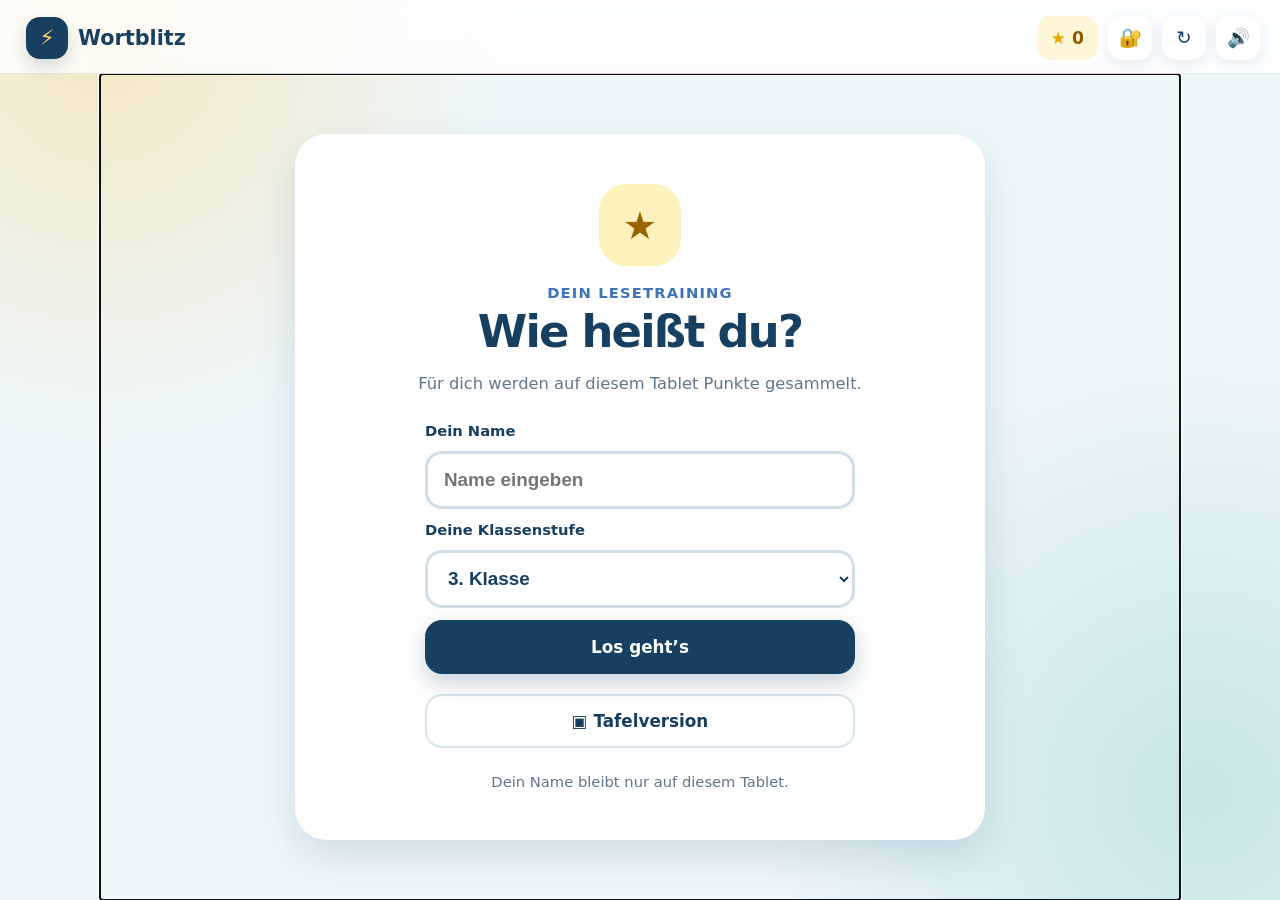
<file: index.html>
<!doctype html>
<html lang="de">
<head>
  <meta charset="utf-8">
  <meta name="viewport" content="width=device-width, initial-scale=1, viewport-fit=cover">
  <meta name="theme-color" content="#173f5f">
  <meta name="description" content="Sechs Lesespiele für Sichtwortschatz, Silben und Anlaute in den Klassen 2 bis 4.">
  <title>Wortblitz</title>
  <link rel="manifest" href="manifest.webmanifest">
  <link rel="icon" type="image/svg+xml" href="data:image/svg+xml,%3Csvg xmlns='http://www.w3.org/2000/svg' viewBox='0 0 64 64'%3E%3Crect width='64' height='64' rx='14' fill='%23173f5f'/%3E%3Cpath d='M36 5 15 36h15l-3 23 22-34H34z' fill='%23ffd166'/%3E%3C/svg%3E">
  <link rel="stylesheet" href="styles.css">
</head>
<body>
  <div class="app-shell">
    <header class="topbar">
      <button class="brand" id="homeButton" type="button" aria-label="Zur Startseite">
        <span class="brand-mark" aria-hidden="true">⚡</span>
        <span>Wortblitz</span>
      </button>
      <div class="top-actions">
        <div class="session-score" aria-label="Heute gesammelte Sterne">
          <span aria-hidden="true">★</span>
          <strong id="starCount">0</strong>
        </div>
        <button class="icon-button" id="adminButton" type="button" aria-label="Adminbereich öffnen">🔐</button>
        <button class="icon-button" id="resetProfileButton" type="button" aria-label="Kinderprofil zurücksetzen">↻</button>
        <button class="icon-button" id="soundButton" type="button" aria-label="Ton ausschalten" aria-pressed="true">🔊</button>
      </div>
    </header>

    <main id="app" tabindex="-1">
      <section class="screen profile-screen" data-screen="profile" hidden>
        <div class="setup-card profile-card">
          <div class="round-icon round-icon--profile" aria-hidden="true">★</div>
          <p class="eyebrow">Dein Lesetraining</p>
          <h1>Wie heißt du?</h1>
          <p class="setup-hint">Für dich werden auf diesem Tablet Punkte gesammelt.</p>
          <form class="profile-form" id="profileForm">
            <label for="playerName">Dein Name</label>
            <input id="playerName" type="text" maxlength="24" autocomplete="off" placeholder="Name eingeben">
            <label for="playerGradeSelect">Deine Klassenstufe</label>
            <select id="playerGradeSelect">
              <option value="2">2. Klasse</option>
              <option value="3" selected>3. Klasse</option>
              <option value="4">4. Klasse</option>
            </select>
            <button class="primary-button" type="submit">Los geht’s</button>
          </form>
          <button class="secondary-button board-entry" id="openBoardFromProfile" type="button">▣ Tafelversion</button>
          <p class="privacy-note">Dein Name bleibt nur auf diesem Tablet.</p>
        </div>
      </section>

      <section class="screen home-screen" data-screen="home">
        <div class="welcome-row">
          <div>
            <p class="eyebrow">Lesetraining · Klasse <span id="playerGradeLabel">3</span></p>
            <h1 id="playerGreeting">Wähle ein Spiel</h1>
            <button class="text-button home-board-link" id="openBoardFromHome" type="button">▣ Zur Tafelversion</button>
          </div>
          <div class="today-card" aria-label="Heutiger Fortschritt">
            <span>Heute geschafft</span>
            <strong><span id="todayCorrect">0</span> Wörter</strong>
          </div>
        </div>

        <div class="game-grid">
          <button class="game-card game-card--flash" type="button" data-open-game="flash">
            <span class="game-icon" aria-hidden="true">⚡</span>
            <span class="game-copy">
              <strong>Blitzwort</strong>
              <small>Merken, finden, Zeit knacken</small>
            </span>
            <span class="card-arrow" aria-hidden="true">›</span>
          </button>

          <button class="game-card game-card--chain" type="button" data-open-game="chain">
            <span class="game-icon" aria-hidden="true">⛓</span>
            <span class="game-copy">
              <strong>Lesekette</strong>
              <small>Gleiche Wörter verbinden</small>
            </span>
            <span class="card-arrow" aria-hidden="true">›</span>
          </button>

          <button class="game-card game-card--sentence" type="button" data-open-game="sentence">
            <span class="game-icon" aria-hidden="true">▤</span>
            <span class="game-copy">
              <strong>Satzblitz</strong>
              <small>Wörter merken und Sätze bauen</small>
            </span>
            <span class="card-arrow" aria-hidden="true">›</span>
          </button>

          <button class="game-card game-card--real" type="button" data-open-game="real">
            <span class="game-icon" aria-hidden="true">?</span>
            <span class="game-copy">
              <strong>Richtig oder erfunden?</strong>
              <small>Echte Wörter erkennen</small>
            </span>
            <span class="card-arrow" aria-hidden="true">›</span>
          </button>

          <button class="game-card game-card--swing" type="button" data-open-game="swing">
            <span class="game-icon" aria-hidden="true">∪</span>
            <span class="game-copy">
              <strong>Silbenschwingen</strong>
              <small>Silbenbögen mit dem Finger zeichnen</small>
            </span>
            <span class="card-arrow" aria-hidden="true">›</span>
          </button>

          <button class="game-card game-card--secret" type="button" data-open-game="secret">
            <span class="game-icon" aria-hidden="true">🎰</span>
            <span class="game-copy">
              <strong>Anlaut-Geheimwort</strong>
              <small>Bilder drehen und das Wort lesen</small>
            </span>
            <span class="card-arrow" aria-hidden="true">›</span>
          </button>
          <button class="game-card game-card--writing" type="button" data-open-game="writing">
            <span class="game-icon" aria-hidden="true">✎</span>
            <span class="game-copy"><strong>Schreiben</strong><small>Buchstaben in Schreibrichtung nachspuren</small></span>
            <span class="card-arrow" aria-hidden="true">›</span>
          </button>
        </div>

        <p class="privacy-note">Ohne Anmeldung · Ergebnisse bleiben auf diesem Gerät</p>
      </section>

      <section class="screen board-home-screen" data-screen="board-home" hidden>
        <button class="back-button" type="button" data-back-home>‹ Zur Kinder-App</button>
        <div class="board-home-content">
          <p class="eyebrow">Für die ganze Klasse</p>
          <h1>Tafelversion</h1>
          <p class="setup-hint">Wähle ein Spiel für die Projektion. Hier können später weitere Tafelspiele hinzukommen.</p>
          <button class="game-card game-card--secret board-game-card" id="openBoardSecret" type="button">
            <span class="game-icon" aria-hidden="true">🎰</span>
            <span class="game-copy"><strong>Anlaut-Geheimwort</strong><small>Große Bilder · gemeinsam lesen · ohne Namenseingabe</small></span>
            <span class="card-arrow" aria-hidden="true">›</span>
          </button>
        </div>
      </section>

      <section class="screen board-setup-screen" data-screen="board-secret-setup" hidden>
        <button class="back-button" type="button" data-board-home>‹ Zur Tafelversion</button>
        <div class="setup-card board-setup-card">
          <div class="round-icon round-icon--secret" aria-hidden="true">🎰</div>
          <p class="eyebrow">Tafelversion · Anlauttabelle</p>
          <h1>Wie lang soll das Geheimwort sein?</h1>
          <p class="setup-hint">Alle Wörter einer Länge kommen einmal dran, bevor die Liste neu gemischt wird.</p>
          <div class="level-list" role="group" aria-label="Anzahl der Lautbilder an der Tafel">
            <button class="level-button selected" type="button" data-board-length="3"><span class="level-icon" aria-hidden="true">🐣</span><span class="level-copy"><strong>3 Laute</strong><span>Kurze Wörter</span></span></button>
            <button class="level-button" type="button" data-board-length="4"><span class="level-icon" aria-hidden="true">🐿️</span><span class="level-copy"><strong>4 Laute</strong><span>Mittlere Wörter</span></span></button>
            <button class="level-button" type="button" data-board-length="5"><span class="level-icon" aria-hidden="true">🦊</span><span class="level-copy"><strong>5 Laute</strong><span>Längere Wörter</span></span></button>
          </div>
          <details class="board-sound-options" id="boardSoundOptions">
            <summary>Anlaute auswählen <span id="boardSoundSelectionCount">Alle Anlaute</span></summary>
            <p>Tippe die Anlaute an, die in den Geheimwörtern vorkommen dürfen. Standardmäßig sind alle ausgewählt.</p>
            <div class="board-sound-actions">
              <button class="secondary-button" id="boardSelectAllSounds" type="button">Alle auswählen</button>
              <button class="secondary-button" id="boardClearSounds" type="button">Auswahl aufheben</button>
            </div>
            <div class="board-sound-grid" id="boardSoundGrid" role="group" aria-label="Erlaubte Anlaute"></div>
          </details>
          <p class="board-sound-status" id="boardSoundStatus" role="status" aria-live="polite"></p>
          <button class="primary-button" id="startBoardSecret" type="button">Geheimwort starten</button>
        </div>
      </section>

      <section class="screen board-play-screen" data-screen="board-secret-play" hidden>
        <div class="board-toolbar">
          <button class="back-button" type="button" data-board-home>‹ Tafelspiele</button>
          <span class="board-toolbar-title">🎰 Anlaut-Geheimwort</span>
          <button class="back-button" id="changeBoardLength" type="button">Auswahl ändern</button>
        </div>
        <div class="board-stage">
          <p class="board-instruction" id="boardInstruction" aria-live="polite">Die Bilder drehen sich …</p>
          <div class="board-reels" id="boardReels" aria-label="Bilder des Geheimworts"></div>
          <div class="board-solution" id="boardSolution" hidden aria-live="polite"></div>
          <div class="board-actions">
            <button class="primary-button" id="boardReveal" type="button" disabled>Lösung zeigen</button>
            <button class="secondary-button" id="boardNext" type="button" hidden>Nächstes Wort ›</button>
          </div>
        </div>
      </section>

      <section class="screen setup-screen" data-screen="flash-setup" hidden>
        <button class="back-button" type="button" data-back-home>‹ Zurück</button>
        <div class="setup-card">
          <div class="round-icon round-icon--flash" aria-hidden="true">⚡</div>
          <p class="eyebrow">Blitzwort</p>
          <h1>Wie lange soll das Wort zu sehen sein?</h1>
          <p class="setup-hint">Nach dem Blitzwort findest du es zwischen vier ähnlichen Wörtern. Deine Suchzeit wird angezeigt.</p>
          <div class="level-list level-list--four" role="radiogroup" aria-label="Schwierigkeitsstufe">
            <button class="level-button" type="button" data-flash-speed="1400" data-flash-choices="4"><span class="level-icon" aria-hidden="true">🐢</span><span class="level-copy"><strong>Ruhig</strong><span>1,4 Sekunden · 4 Wörter</span></span></button>
            <button class="level-button selected" type="button" data-flash-speed="900" data-flash-choices="4"><span class="level-icon" aria-hidden="true">🐇</span><span class="level-copy"><strong>Flott</strong><span>0,9 Sekunden · 4 Wörter</span></span></button>
            <button class="level-button" type="button" data-flash-speed="900" data-flash-choices="6"><span class="level-icon" aria-hidden="true">🔎</span><span class="level-copy"><strong>Knifflig</strong><span>0,9 Sekunden · 6 Wörter</span></span></button>
            <button class="level-button" type="button" data-flash-speed="550" data-flash-choices="6"><span class="level-icon" aria-hidden="true">⚡</span><span class="level-copy"><strong>Blitzschnell</strong><span>0,55 Sekunden · 6 Wörter</span></span></button>
          </div>
          <button class="primary-button" id="startFlash" type="button">Runde starten</button>
        </div>
      </section>

      <section class="screen setup-screen" data-screen="sentence-setup" hidden>
        <button class="back-button" type="button" data-back-home>‹ Zurück</button>
        <div class="setup-card">
          <div class="round-icon round-icon--sentence" aria-hidden="true">▤</div>
          <p class="eyebrow">Satzblitz</p>
          <h1>Wie lang sollen die Sätze sein?</h1>
          <p class="setup-hint">Zuerst werden die Wörter einzeln gelesen. Danach bringst du den Satz in die richtige Reihenfolge.</p>
          <div class="level-list" role="radiogroup" aria-label="Satzlänge">
            <button class="level-button" type="button" data-sentence-level="easy"><span class="level-icon" aria-hidden="true">🐣</span><span class="level-copy"><strong>Kurz</strong><span>4–5 Wörter</span></span></button>
            <button class="level-button selected" type="button" data-sentence-level="medium"><span class="level-icon" aria-hidden="true">🐿️</span><span class="level-copy"><strong>Mittel</strong><span>6–7 Wörter</span></span></button>
            <button class="level-button" type="button" data-sentence-level="hard"><span class="level-icon" aria-hidden="true">🦒</span><span class="level-copy"><strong>Lang</strong><span>8–10 Wörter</span></span></button>
          </div>
          <button class="primary-button" id="startSentence" type="button">Fünf Sätze starten</button>
        </div>
      </section>

      <section class="screen setup-screen" data-screen="swing-setup" hidden>
        <button class="back-button" type="button" data-back-home>‹ Zurück</button>
        <div class="setup-card">
          <div class="round-icon round-icon--swing" aria-hidden="true">∪</div>
          <p class="eyebrow">Silbenschwingen</p>
          <h1>Wie lang sollen die Wörter sein?</h1>
          <p class="setup-hint">Lies das Wort und zeichne alle Silbenbögen verbunden in einem Zug. Die Enden dürfen ungefähr auf die passenden Buchstaben zeigen. Die Vokale sind blau markiert.</p>
          <div class="level-list" role="radiogroup" aria-label="Wortlänge beim Silbenschwingen">
            <button class="level-button" type="button" data-swing-level="easy"><span class="level-icon" aria-hidden="true">🐣</span><span class="level-copy"><strong>Kurz</strong><span>Meistens zwei Silben</span></span></button>
            <button class="level-button selected" type="button" data-swing-level="medium"><span class="level-icon" aria-hidden="true">🐿️</span><span class="level-copy"><strong>Mittel</strong><span>Mittellange Wörter</span></span></button>
            <button class="level-button" type="button" data-swing-level="hard"><span class="level-icon" aria-hidden="true">🦒</span><span class="level-copy"><strong>Lang</strong><span>Lange und schwierige Wörter</span></span></button>
          </div>
          <button class="primary-button" id="startSwing" type="button">Zehn Wörter starten</button>
        </div>
      </section>

      <section class="screen setup-screen" data-screen="secret-setup" hidden>
        <button class="back-button" type="button" data-back-home>‹ Zurück</button>
        <div class="setup-card secret-setup-card">
          <div class="round-icon round-icon--secret" aria-hidden="true">🎰</div>
          <p class="eyebrow">Anlauttabelle</p>
          <h1>Welches Geheimwort steckt in den Bildern?</h1>
          <p class="setup-hint">Die Bilder drehen sich und bleiben nacheinander stehen. Lies die Laute von links nach rechts und sprich das Wort laut aus. „Au“ oder „Sch“ zählen jeweils als ein Bild. Pro Runde erscheinen zehn Wörter aus der Geheimwortliste.</p>
          <div class="level-list" role="radiogroup" aria-label="Anzahl der Lautbilder">
            <button class="level-button selected" type="button" data-secret-length="3"><span class="level-icon" aria-hidden="true">🐣</span><span class="level-copy"><strong>3 Laute</strong><span>Kurze Geheimwörter</span></span></button>
            <button class="level-button" type="button" data-secret-length="4"><span class="level-icon" aria-hidden="true">🐿️</span><span class="level-copy"><strong>4 Laute</strong><span>Mittlere Geheimwörter</span></span></button>
            <button class="level-button" type="button" data-secret-length="5"><span class="level-icon" aria-hidden="true">🦊</span><span class="level-copy"><strong>5 Laute</strong><span>Längere Geheimwörter</span></span></button>
          </div>
          <button class="primary-button" id="startSecret" type="button">Zehn Geheimwörter starten</button>
          <button class="text-button secret-table-toggle" id="toggleAnlautTable" type="button" aria-expanded="false">Anlauttabelle ansehen</button>
          <div class="anlaut-table" id="anlautTable" hidden aria-label="Anlauttabelle"></div>
        </div>
      </section>

      <section class="screen setup-screen" data-screen="writing-setup" hidden>
        <button class="back-button" type="button" data-back-home>‹ Zurück</button>
        <div class="setup-card writing-setup-card">
          <div class="round-icon round-icon--writing" aria-hidden="true">✎</div>
          <p class="eyebrow">Schreiben · Buchstaben nachspuren</p>
          <h1>Welchen Buchstaben übst du?</h1>
          <p class="setup-hint">Fahre mit dem Finger vom blauen Punkt aus über die Linie. Folge der Richtung und übe Groß- und Kleinbuchstaben. Nach drei richtigen Versuchen hintereinander geht es weiter.</p>
          <div class="writing-card-grid" id="writingCards"></div>
          <button class="primary-button" id="writingAll" type="button">Alle vier Karten üben</button>
        </div>
      </section>

      <section class="screen play-screen writing-play-screen" data-screen="writing-play" hidden>
        <div class="play-header">
          <button class="close-button" type="button" data-back-home aria-label="Übung beenden">×</button>
          <div class="progress-wrap">
            <span id="writingRoundLabel">Buchstabe 1 von 8</span>
            <div class="progress-track"><span id="writingProgress"></span></div>
          </div>
          <div class="mini-score"><span>★</span><strong id="writingStreak">0/3</strong></div>
        </div>
        <div class="writing-layout">
          <div class="writing-reference">
            <img id="writingCardImage" alt="Buchstabenkarte aus der Vorlage">
            <span>Vorlage</span>
          </div>
          <div class="writing-work">
            <h1 id="writingLetterLabel">D</h1>
            <p class="instruction" id="writingInstruction">Beginne am blauen Punkt.</p>
            <svg id="writingSurface" viewBox="0 0 320 320" role="img" aria-label="Buchstaben nachspuren"></svg>
            <div id="writingFeedback" class="feedback-line" aria-live="polite"></div>
            <button class="secondary-button" id="writingReset" type="button">Noch einmal beginnen</button>
          </div>
        </div>
      </section>

      <section class="screen play-screen" data-screen="flash-play" hidden>
        <div class="play-header">
          <button class="close-button" type="button" data-back-home aria-label="Spiel beenden">×</button>
          <div class="progress-wrap">
            <span id="flashRoundLabel">Wort 1 von 20</span>
            <div class="progress-track"><span id="flashProgress"></span></div>
          </div>
          <div class="mini-score"><span aria-hidden="true">★</span><strong id="flashScore">0</strong></div>
        </div>
        <div class="flash-stage" id="flashStage">
          <p class="instruction" id="flashInstruction">Mach dich bereit …</p>
          <div class="flash-word" id="flashWord" aria-live="polite">3</div>
          <div class="choice-grid" id="flashChoices" hidden></div>
          <div class="time-result" id="flashTime" aria-live="polite"></div>
        </div>
      </section>

      <section class="screen play-screen" data-screen="chain-play" hidden>
        <div class="play-header">
          <button class="close-button" type="button" data-back-home aria-label="Spiel beenden">×</button>
          <div class="progress-wrap">
            <span id="chainRoundLabel">Glied 1 von 10</span>
            <div class="progress-track progress-track--chain"><span id="chainProgress"></span></div>
          </div>
          <div class="mini-score chain-failures"><span>Fehler</span><strong id="chainFailures">0</strong></div>
        </div>
        <div class="chain-stage">
          <p class="instruction">Finde genau dasselbe Wort.</p>
          <div class="target-word" id="chainTarget">plötzlich</div>
          <div class="chain-visual" id="chainVisual" aria-label="Deine Lesekette"></div>
          <div class="choice-grid choice-grid--chain" id="chainChoices"></div>
          <div class="feedback-line" id="chainFeedback" aria-live="polite"></div>
        </div>
      </section>

      <section class="screen play-screen" data-screen="real-play" hidden>
        <div class="play-header">
          <button class="close-button" type="button" data-back-home aria-label="Spiel beenden">×</button>
          <div class="progress-wrap">
            <span id="realRoundLabel">Wort 1 von 12</span>
            <div class="progress-track progress-track--real"><span id="realProgress"></span></div>
          </div>
          <div class="mini-score"><span aria-hidden="true">★</span><strong id="realScore">0</strong></div>
        </div>
        <div class="real-stage">
          <p class="instruction">Gibt es dieses Wort wirklich?</p>
          <div class="judge-word" id="judgeWord">Abenteuer</div>
          <div class="judge-actions">
            <button class="judge-button judge-button--real" id="answerReal" type="button"><span aria-hidden="true">✓</span><strong>Richtig</strong><small>Das Wort gibt es.</small></button>
            <button class="judge-button judge-button--made" id="answerMade" type="button"><span aria-hidden="true">✦</span><strong>Erfunden</strong><small>Das Wort gibt es nicht.</small></button>
          </div>
          <div class="feedback-line" id="realFeedback" aria-live="polite"></div>
        </div>
      </section>

      <section class="screen play-screen" data-screen="sentence-play" hidden>
        <div class="play-header">
          <button class="close-button" type="button" data-back-home aria-label="Spiel beenden">×</button>
          <div class="progress-wrap">
            <span id="sentenceRoundLabel">Satz 1 von 5 · Wort 1</span>
            <div class="progress-track progress-track--sentence"><span id="sentenceProgress"></span></div>
          </div>
          <div class="mini-score"><span aria-hidden="true">★</span><strong id="sentenceScore">0</strong></div>
        </div>

        <div class="sentence-stage" id="sentenceRecognitionStage">
          <p class="instruction" id="sentenceInstruction">Mach dich bereit …</p>
          <div class="sentence-counter" id="sentenceCounter">Wort 1 von 7</div>
          <div class="flash-word" id="sentenceWord" aria-live="polite">•</div>
          <div class="choice-grid" id="sentenceChoices" hidden></div>
          <div class="feedback-line" id="sentenceFeedback" aria-live="polite"></div>
        </div>

        <div class="sentence-stage sentence-order-stage" id="sentenceOrderStage" hidden>
          <p class="instruction">Tippe die Wörter in der richtigen Reihenfolge an.</p>
          <div class="sentence-build" id="sentenceBuild" aria-label="Dein Satz"></div>
          <div class="sentence-bank" id="sentenceBank" aria-label="Verfügbare Wörter"></div>
          <button class="primary-button" id="checkSentence" type="button" disabled>Satz prüfen</button>
          <div class="feedback-line" id="sentenceOrderFeedback" aria-live="polite"></div>
        </div>
      </section>

      <section class="screen play-screen" data-screen="swing-play" hidden>
        <div class="play-header">
          <button class="close-button" type="button" data-back-home aria-label="Spiel beenden">×</button>
          <div class="progress-wrap">
            <span id="swingRoundLabel">Wort 1 von 10</span>
            <div class="progress-track progress-track--swing"><span id="swingProgress"></span></div>
          </div>
          <div class="mini-score swing-failures"><span>Fehler</span><strong id="swingFailures">0</strong></div>
        </div>
        <div class="swing-stage">
          <p class="instruction" id="swingInstruction">Zeichne alle Silbenbögen verbunden in einem Zug.</p>
          <div class="swing-drawing" id="swingDrawing">
            <div class="swing-word" id="swingWord" aria-live="polite"></div>
            <canvas id="swingCanvas" height="140" aria-label="Zeichenfläche für eine verbundene Silbenschwinge"></canvas>
          </div>
          <button class="secondary-button swing-clear" id="clearSwings" type="button">Bögen löschen</button>
          <div class="feedback-line" id="swingFeedback" aria-live="polite"></div>
        </div>
      </section>

      <section class="screen play-screen" data-screen="secret-play" hidden>
        <div class="play-header">
          <button class="close-button" type="button" data-back-home aria-label="Spiel beenden">×</button>
          <div class="progress-wrap">
            <span id="secretRoundLabel">Wort 1 von 10</span>
            <div class="progress-track progress-track--secret"><span id="secretProgress"></span></div>
          </div>
          <div class="mini-score"><span aria-hidden="true">★</span><strong id="secretScore">0</strong></div>
        </div>
        <div class="secret-stage">
          <p class="instruction" id="secretInstruction">Die Bilder drehen sich …</p>
          <div class="secret-reels" id="secretReels" aria-label="Bilder des Geheimworts"></div>
          <button class="primary-button" id="revealSecret" type="button" disabled>Lösung zeigen</button>
          <div class="secret-solution" id="secretSolution" hidden aria-live="polite"></div>
          <div class="secret-evaluation" id="secretEvaluation" hidden>
            <button class="primary-button" id="secretCorrect" type="button">Richtig gelesen ★</button>
            <button class="secondary-button" id="secretPractice" type="button">Noch üben</button>
          </div>
        </div>
      </section>

      <section class="screen result-screen" data-screen="result" hidden>
        <div class="result-card">
          <div class="result-burst" aria-hidden="true">★</div>
          <p class="eyebrow" id="resultGame">Runde geschafft</p>
          <h1 id="resultTitle">Prima gelesen!</h1>
          <div class="result-number"><strong id="resultScore">9</strong><span id="resultTotal">von 10 richtig</span></div>
          <div class="speed-summary" id="speedSummary" hidden>
            <div><span>Ø Suchzeit</span><strong id="averageTime">1,4 s</strong></div>
            <div><span>Schnellstes Wort</span><strong id="bestTime">0,8 s</strong></div>
          </div>
          <div class="speed-summary sentence-summary" id="sentenceSummary" hidden>
            <div><span>Wörter erkannt</span><strong id="sentenceWordsResult">0 von 0</strong></div>
            <div><span>Sätze auf Anhieb</span><strong id="sentenceFirstTryResult">0 von 5</strong></div>
          </div>
          <div class="speed-summary chain-summary" id="chainSummary" hidden>
            <div><span>Fehlversuche</span><strong id="chainFailureResult">0</strong></div>
            <div><span>Kette geschafft</span><strong>10 von 10</strong></div>
          </div>
          <div class="speed-summary" id="swingSummary" hidden>
            <div><span>Fehlversuche</span><strong id="swingFailureResult">0</strong></div>
            <div><span>Auf Anhieb</span><strong id="swingFirstTryResult">0 von 10</strong></div>
          </div>
          <div class="result-actions">
            <button class="primary-button" id="playAgain" type="button">Noch einmal</button>
            <button class="secondary-button" type="button" data-back-home>Anderes Spiel</button>
          </div>
        </div>
      </section>

      <section class="screen admin-screen" data-screen="admin" hidden>
        <button class="back-button" type="button" data-back-home>‹ Zurück</button>
        <div class="admin-card">
          <p class="eyebrow">Wortverwaltung</p>
          <h1>Adminbereich</h1>
          <p class="sync-status" id="adminStatus" aria-live="polite"></p>

          <div id="adminSetupPanel" hidden>
            <p class="admin-intro">Einmalige Einrichtung auf deinem Lehrergerät. Der GitHub-Schlüssel wird mit deiner PIN verschlüsselt gespeichert.</p>
            <div class="form-grid">
              <label>GitHub-Benutzername<input id="adminOwner" type="text" autocomplete="username" placeholder="1Sabuto1-bip"></label>
              <label>Repository<input id="adminRepo" type="text" spellcheck="false" placeholder="wortblitz-v001"></label>
              <label>Branch<input id="adminBranch" type="text" spellcheck="false" value="main"></label>
              <label class="form-wide">GitHub-Zugriffsschlüssel<input id="adminToken" type="password" autocomplete="off" placeholder="github_pat_…"></label>
              <label>Neue Admin-PIN<input id="adminPinSetup" type="password" inputmode="numeric" autocomplete="new-password" maxlength="12" placeholder="mindestens 6 Ziffern"></label>
              <label>PIN wiederholen<input id="adminPinConfirm" type="password" inputmode="numeric" autocomplete="new-password" maxlength="12" placeholder="PIN wiederholen"></label>
            </div>
            <p class="admin-help">Der Zugriffsschlüssel benötigt nur für dieses Repository die Berechtigung <strong>Contents: Read and write</strong>.</p>
            <button class="primary-button" id="saveAdminSetup" type="button">Adminzugang einrichten</button>
          </div>

          <div id="adminLoginPanel" hidden>
            <p class="admin-intro">Gib deine PIN ein, um die gemeinsame Wortliste zu bearbeiten.</p>
            <label class="pin-label">Admin-PIN<input id="adminPinLogin" type="password" inputmode="numeric" autocomplete="current-password" maxlength="12"></label>
            <button class="primary-button" id="adminLogin" type="button">Anmelden</button>
          </div>

          <div id="adminManagePanel" hidden>
            <div class="admin-status-row">
              <div><span>Gemeinsame Wortliste</span><strong id="customWordCount">0 eigene Wörter</strong></div>
              <button class="text-button" id="adminLogout" type="button">Abmelden</button>
            </div>
            <label class="admin-grade-select" for="customGradeSelect">Wortliste bearbeiten
              <select id="customGradeSelect">
                <option value="2">2. Klasse</option>
                <option value="3">3. Klasse</option>
                <option value="4">4. Klasse</option>
              </select>
            </label>
            <form class="add-word-form" id="addWordForm">
              <label for="newWord">Neues Wort</label>
              <div><input id="newWord" type="text" autocomplete="off" maxlength="40" placeholder="zum Beispiel: aufmerksam"><button class="primary-button" type="submit">Hinzufügen</button></div>
            </form>
            <div class="custom-word-list" id="customWordList"></div>
            <div class="csv-import">
              <div>
                <h2>Wörter aus CSV einlesen</h2>
                <p>Eine Spalte <strong>Wort</strong> nutzt die oben gewählte Klasse. Mit <strong>Klasse;Wort</strong> kannst du mehrere Jahrgänge auf einmal importieren.</p>
              </div>
              <input id="csvFile" type="file" accept=".csv,text/csv">
              <div class="csv-actions">
                <button class="primary-button" id="importCsvButton" type="button">CSV importieren</button>
                <button class="secondary-button" id="downloadCsvTemplate" type="button">CSV-Vorlage</button>
              </div>
            </div>
            <button class="danger-link" id="resetAdminSetup" type="button">Verbindung neu einrichten</button>
          </div>
        </div>
      </section>
    </main>
  </div>
  <script src="app.js"></script>
  <script src="writing.js"></script>
</body>
</html>
</file>
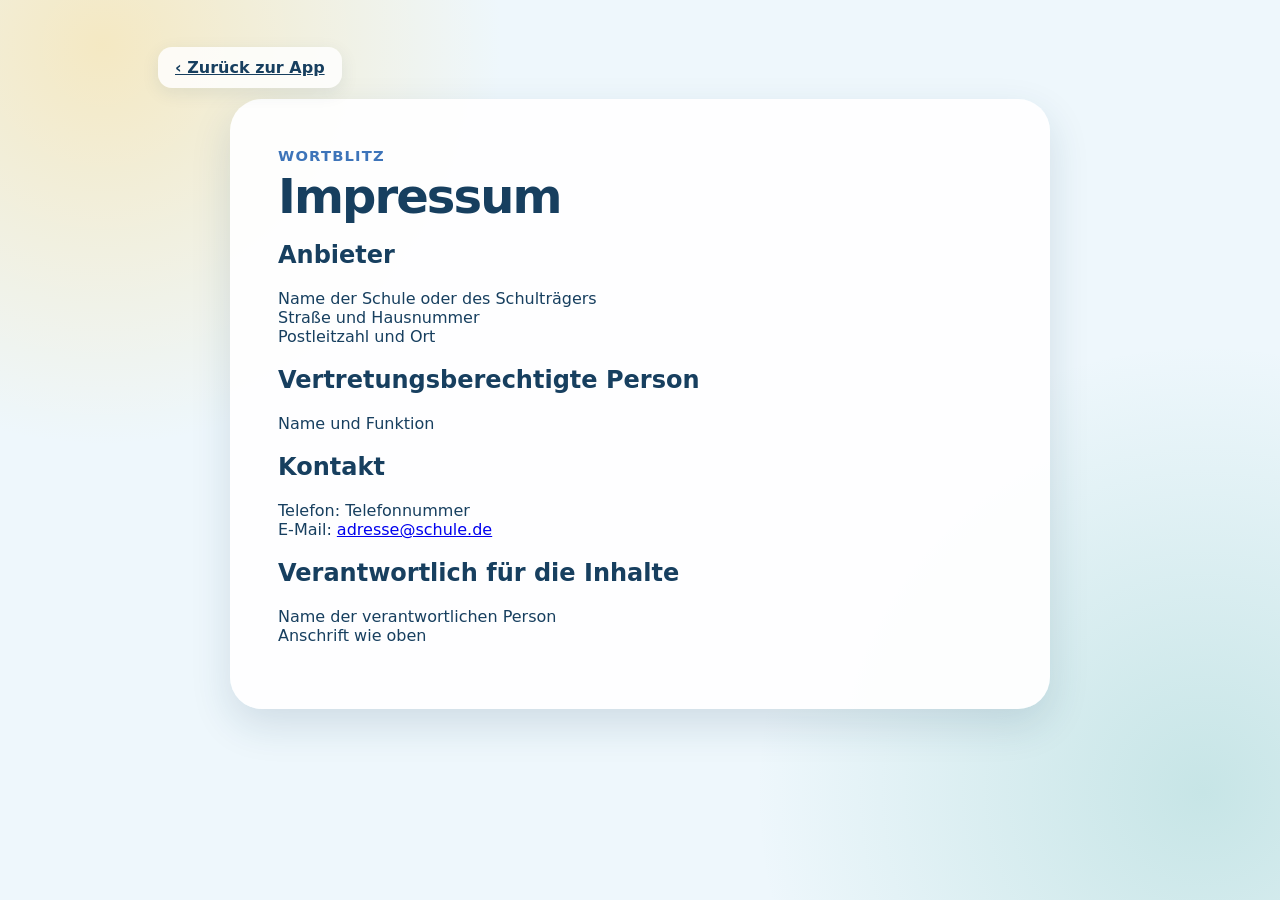
<file: Impressum.html>
<!doctype html>
<html lang="de">
<head>
  <meta charset="utf-8">
  <meta name="viewport" content="width=device-width, initial-scale=1">
  <title>Impressum – Wortblitz</title>
  <link rel="stylesheet" href="styles.css">
</head>

<body>
  <main class="app-shell">
    <section class="screen">
      <a class="back-button" href="./">‹ Zurück zur App</a>

      <div class="admin-card">
        <p class="eyebrow">Wortblitz</p>
        <h1>Impressum</h1>

        <h2>Anbieter</h2>
        <p>
          Name der Schule oder des Schulträgers<br>
          Straße und Hausnummer<br>
          Postleitzahl und Ort
        </p>

        <h2>Vertretungsberechtigte Person</h2>
        <p>
          Name und Funktion
        </p>

        <h2>Kontakt</h2>
        <p>
          Telefon: Telefonnummer<br>
          E-Mail:
          <a href="mailto:adresse@schule.de">adresse@schule.de</a>
        </p>

        <h2>Verantwortlich für die Inhalte</h2>
        <p>
          Name der verantwortlichen Person<br>
          Anschrift wie oben
        </p>
      </div>
    </section>
  </main>
</body>
</html>
</file>
<file: styles.css>
:root {
  --ink: #173f5f;
  --muted: #60768a;
  --paper: #f7fbff;
  --white: #fff;
  --yellow: #ffd166;
  --orange: #f59e4a;
  --teal: #2a9d8f;
  --blue: #3d74b9;
  --purple: #7666c7;
  --red: #e76f51;
  --shadow: 0 16px 40px rgba(23, 63, 95, .14);
}

* { box-sizing: border-box; }
[hidden] { display: none !important; }

html { min-height: 100%; background: #dcecf6; }

body {
  margin: 0;
  min-height: 100vh;
  min-height: 100dvh;
  color: var(--ink);
  font-family: "Chalkboard SE", "Comic Sans MS", "Avenir Next", system-ui, sans-serif;
  background:
    radial-gradient(circle at 8% 5%, rgba(255, 209, 102, .38), transparent 25rem),
    radial-gradient(circle at 94% 88%, rgba(42, 157, 143, .20), transparent 28rem),
    #eef7fc;
  -webkit-tap-highlight-color: transparent;
}

button { font: inherit; }
button:focus-visible { outline: 4px solid rgba(61, 116, 185, .32); outline-offset: 3px; }
button:active { transform: scale(.98); }

.app-shell { min-height: 100vh; min-height: 100dvh; display: flex; flex-direction: column; }

.topbar {
  display: flex;
  align-items: center;
  justify-content: space-between;
  min-height: 74px;
  padding: max(14px, env(safe-area-inset-top)) max(20px, env(safe-area-inset-right)) 12px max(20px, env(safe-area-inset-left));
  background: rgba(255, 255, 255, .78);
  border-bottom: 1px solid rgba(23, 63, 95, .09);
  backdrop-filter: blur(16px);
  -webkit-backdrop-filter: blur(16px);
}

.brand { display: flex; align-items: center; gap: 10px; border: 0; color: var(--ink); background: transparent; font-size: 1.3rem; font-weight: 800; cursor: pointer; }
.brand-mark { display: grid; place-items: center; width: 42px; height: 42px; border-radius: 14px; background: var(--ink); color: var(--yellow); font-size: 1.35rem; box-shadow: 0 7px 16px rgba(23, 63, 95, .18); }
.top-actions { display: flex; align-items: center; gap: 10px; }
.session-score { display: flex; align-items: center; gap: 6px; min-height: 44px; padding: 0 14px; border-radius: 14px; background: #fff6d7; color: #8c5b00; font-size: 1.08rem; }
.session-score span, .mini-score span { color: #e5a900; }
.icon-button { width: 44px; height: 44px; border: 0; border-radius: 14px; background: var(--white); color: var(--ink); box-shadow: 0 4px 14px rgba(23, 63, 95, .09); font-size: 1.15rem; cursor: pointer; }

main { width: min(100%, 1080px); margin: 0 auto; flex: 1; display: flex; }
.screen { width: 100%; padding: clamp(24px, 5vw, 58px); }
.screen[hidden] { display: none !important; }

.welcome-row { display: flex; align-items: flex-end; justify-content: space-between; gap: 28px; margin-bottom: 32px; }
.eyebrow { margin: 0 0 7px; color: var(--blue); font-size: .92rem; font-weight: 850; letter-spacing: .08em; text-transform: uppercase; }
h1 { margin: 0; font-size: clamp(2rem, 5vw, 3.6rem); line-height: 1.05; letter-spacing: -.04em; }
.today-card { min-width: 185px; padding: 15px 18px; border-radius: 18px; background: rgba(255, 255, 255, .85); box-shadow: 0 8px 24px rgba(23, 63, 95, .08); }
.today-card span { display: block; color: var(--muted); font-size: .87rem; }
.today-card strong { display: block; margin-top: 3px; font-size: 1.1rem; }

.game-grid { display: grid; grid-template-columns: repeat(2, 1fr); gap: 18px; }
.game-card { position: relative; display: grid; grid-template-columns: 72px 1fr auto; align-items: center; gap: 18px; min-height: 154px; padding: 25px; border: 0; border-radius: 28px; color: var(--ink); text-align: left; cursor: pointer; box-shadow: var(--shadow); overflow: hidden; transition: transform .18s ease, box-shadow .18s ease; }
.game-card:hover { transform: translateY(-3px); box-shadow: 0 19px 46px rgba(23, 63, 95, .19); }
.game-card::after { content: ""; position: absolute; width: 170px; height: 170px; right: -68px; bottom: -88px; border-radius: 50%; background: rgba(255, 255, 255, .24); }
.game-card--flash { background: linear-gradient(135deg, #ffe184, #ffc857); }
.game-card--chain { background: linear-gradient(135deg, #80d5cc, #45b8aa); }
.game-card--sentence { background: linear-gradient(135deg, #c8bdf4, #9888df); }
.game-card--real { background: linear-gradient(135deg, #a8c8f1, #6e9dd8); }
.game-card--swing { grid-column: 1 / -1; background: linear-gradient(135deg, #ffc6db, #ef87ad); }
.game-card--swing .game-icon { color: #9d2855; font-size: 2.8rem; }
.game-card--secret { grid-column: 1 / -1; background: linear-gradient(135deg, #ffe3aa, #ffc078); }
.game-card--writing { grid-column: 1 / -1; background: linear-gradient(135deg, #cde9fc, #8ec9ef); }
.game-card--writing .game-icon { color: #1a6199; font-size: 2.5rem; }
.game-icon { display: grid; place-items: center; width: 70px; height: 70px; border-radius: 22px; background: rgba(255, 255, 255, .72); font-size: 2.1rem; font-weight: 900; }
.game-copy { display: flex; flex-direction: column; gap: 8px; }
.game-copy strong { font-size: clamp(1.45rem, 3vw, 2rem); line-height: 1.05; }
.game-copy small { font-size: 1rem; color: rgba(23, 63, 95, .78); }
.card-arrow { z-index: 1; font-size: 3rem; font-weight: 300; }
.privacy-note { margin: 25px 0 0; color: var(--muted); text-align: center; font-size: .92rem; }

.back-button, .close-button { border: 0; background: rgba(255, 255, 255, .82); color: var(--ink); cursor: pointer; box-shadow: 0 5px 18px rgba(23, 63, 95, .09); }
.back-button { padding: 11px 17px; border-radius: 14px; font-weight: 750; }
.close-button { flex: 0 0 auto; width: 46px; height: 46px; border-radius: 50%; font-size: 1.8rem; line-height: 1; }
.setup-card, .result-card { width: min(100%, 690px); margin: 22px auto 0; padding: clamp(26px, 5vw, 50px); border-radius: 32px; background: rgba(255, 255, 255, .92); text-align: center; box-shadow: var(--shadow); }
.setup-card h1 { font-size: clamp(1.8rem, 4vw, 2.8rem); }
.round-icon { display: grid; place-items: center; width: 82px; height: 82px; margin: 0 auto 18px; border-radius: 27px; font-size: 2.4rem; }
.round-icon--flash { background: #fff1bc; }
.round-icon--sentence { background: #eeeafd; color: #5545aa; }
.round-icon--swing { background: #ffe3ed; color: #9d2855; font-size: 3rem; font-weight: 900; }
.round-icon--secret { background: #ffedc9; font-size: 2.3rem; }
.setup-hint { max-width: 540px; margin: 16px auto 24px; color: var(--muted); font-size: 1.02rem; line-height: 1.55; }
.level-list { display: grid; grid-template-columns: repeat(3, 1fr); gap: 10px; margin: 26px 0; }
.level-list--four { grid-template-columns: repeat(2, 1fr); }
.level-button { display: flex; align-items: center; gap: 11px; padding: 14px 12px; border: 2px solid #dce8ef; border-radius: 17px; color: var(--ink); background: var(--white); text-align: left; cursor: pointer; }
.level-icon { display: grid; place-items: center; flex: 0 0 auto; width: 43px; height: 43px; border-radius: 13px; background: #edf5fa; font-size: 1.45rem; }
.level-copy { display: flex; flex-direction: column; gap: 3px; min-width: 0; }
.level-copy > span { color: var(--muted); font-size: .82rem; line-height: 1.25; }
.level-button.selected { border-color: var(--blue); background: #eff6ff; box-shadow: inset 0 0 0 1px var(--blue); }
.primary-button, .secondary-button { min-height: 54px; padding: 0 28px; border-radius: 17px; font-weight: 850; font-size: 1.05rem; cursor: pointer; }
.primary-button { border: 0; background: var(--ink); color: var(--white); box-shadow: 0 9px 22px rgba(23, 63, 95, .22); }
.secondary-button { border: 2px solid #d8e5ed; background: var(--white); color: var(--ink); }

.play-screen { display: flex; flex-direction: column; }
.play-header { display: flex; align-items: center; gap: 18px; width: 100%; }
.progress-wrap { flex: 1; }
.progress-wrap > span { display: block; margin-bottom: 7px; color: var(--muted); font-size: .88rem; font-weight: 750; }
.progress-track { height: 12px; border-radius: 999px; background: #e0e9ee; overflow: hidden; }
.progress-track span { display: block; width: 0; height: 100%; border-radius: inherit; background: var(--yellow); transition: width .3s ease; }
.progress-track--chain span { background: var(--teal); }
.progress-track--real span { background: var(--blue); }
.progress-track--sentence span { background: var(--purple); }
.progress-track--swing span { background: #d64f82; }
.progress-track--secret span { background: #eaa034; }
.mini-score { flex: 0 0 auto; display: flex; align-items: center; gap: 5px; min-width: 66px; justify-content: center; padding: 10px 12px; border-radius: 14px; background: var(--white); }
.flash-stage, .chain-stage, .real-stage, .sentence-stage, .swing-stage, .secret-stage { flex: 1; display: flex; flex-direction: column; align-items: center; justify-content: center; min-height: 520px; padding: 20px 0 10px; text-align: center; }
.instruction { margin: 0 0 24px; color: var(--muted); font-size: 1.05rem; font-weight: 700; }
.flash-word, .target-word, .judge-word { display: grid; place-items: center; min-height: 138px; color: var(--ink); font-weight: 850; line-height: 1.05; }
.flash-word { font-size: clamp(3rem, 9vw, 6.4rem); }
.flash-word.is-hidden { display: none !important; }
.target-word { width: min(100%, 500px); min-height: 112px; padding: 20px; border: 4px solid var(--teal); border-radius: 27px; background: var(--white); font-size: clamp(2.2rem, 7vw, 4.5rem); box-shadow: 0 12px 27px rgba(42, 157, 143, .15); }
.judge-word { width: min(100%, 650px); min-height: 160px; margin-bottom: 32px; padding: 22px; border-radius: 31px; background: var(--white); font-size: clamp(2.6rem, 8vw, 5.2rem); box-shadow: var(--shadow); }
.choice-grid { display: grid; grid-template-columns: repeat(2, minmax(210px, 1fr)); gap: 14px; width: min(100%, 720px); }
.choice-button { min-height: 86px; padding: 14px; border: 3px solid transparent; border-radius: 21px; background: var(--white); color: var(--ink); box-shadow: 0 7px 20px rgba(23, 63, 95, .10); font-size: clamp(1.45rem, 3.7vw, 2.2rem); font-weight: 800; cursor: pointer; }
.choice-button.correct { border-color: var(--teal); background: #e7f8f4; }
.choice-button.wrong { border-color: var(--red); background: #fff0ec; animation: nudge .25s ease; }
.time-result, .feedback-line { min-height: 38px; margin-top: 18px; font-size: 1.18rem; font-weight: 800; }
.time-result.good, .feedback-line.good { color: #16766b; }
.feedback-line.try { color: #b45038; }
.chain-visual { display: flex; justify-content: center; align-items: center; flex-wrap: wrap; gap: 4px; min-height: 57px; margin: 20px 0; }
.chain-link { display: grid; place-items: center; width: 37px; height: 37px; border: 4px solid #a7dcd6; border-radius: 50%; animation: pop .26s ease; }
.chain-link:not(:last-child)::after { content: ""; width: 12px; height: 4px; margin-left: 43px; background: #a7dcd6; border-radius: 99px; }
.choice-grid--chain { grid-template-columns: repeat(4, minmax(120px, 1fr)); width: min(100%, 900px); }
.choice-grid--chain .choice-button { font-size: clamp(1.15rem, 3vw, 1.75rem); }
.chain-failures { flex-direction: column; gap: 0; padding: 6px 12px; }
.chain-failures span { color: var(--muted); font-size: .72rem; }
.judge-actions { display: grid; grid-template-columns: 1fr 1fr; gap: 16px; width: min(100%, 650px); }
.judge-button { display: grid; grid-template-columns: 54px 1fr; grid-template-rows: auto auto; column-gap: 13px; min-height: 106px; padding: 18px; border: 3px solid transparent; border-radius: 23px; text-align: left; color: var(--ink); cursor: pointer; box-shadow: 0 8px 20px rgba(23, 63, 95, .11); }
.judge-button > span { grid-row: 1 / 3; display: grid; place-items: center; width: 54px; height: 54px; align-self: center; border-radius: 50%; background: rgba(255,255,255,.7); font-size: 1.8rem; }
.judge-button strong { align-self: end; font-size: 1.35rem; }
.judge-button small { font-size: .84rem; opacity: .72; }
.judge-button--real { background: #bcebe4; }
.judge-button--made { background: #ffd9cc; }
.judge-button.correct { border-color: #16766b; }
.judge-button.wrong { border-color: #b45038; animation: nudge .25s ease; }

.sentence-counter { margin: -12px 0 8px; padding: 7px 13px; border-radius: 999px; background: #eeeafd; color: #5545aa; font-size: .9rem; font-weight: 800; }
.sentence-order-stage { width: 100%; }
.sentence-build, .sentence-bank { display: flex; align-content: center; justify-content: center; flex-wrap: wrap; gap: 10px; width: min(100%, 820px); padding: 17px; border-radius: 22px; }
.sentence-build { min-height: 92px; margin-bottom: 18px; border: 3px dashed #b8abea; background: rgba(255, 255, 255, .6); }
.sentence-build:empty::before { content: "Hier entsteht dein Satz"; align-self: center; color: #7a6ea6; font-weight: 700; }
.sentence-bank { min-height: 96px; margin-bottom: 23px; background: #eae6fb; }
.sentence-chip { min-height: 52px; padding: 9px 16px; border: 2px solid #c5b9ef; border-radius: 15px; background: var(--white); color: var(--ink); box-shadow: 0 5px 13px rgba(78, 63, 148, .11); font-size: clamp(1.05rem, 2.5vw, 1.4rem); font-weight: 800; cursor: pointer; }
.sentence-build .sentence-chip { border-color: var(--purple); background: #f7f5ff; }
.sentence-order-stage .primary-button:disabled { opacity: .42; cursor: not-allowed; box-shadow: none; }
.sentence-order-stage.is-correct .sentence-build { border-style: solid; border-color: var(--teal); background: #e7f8f4; }

.vowel { color: #156fc1; }
.swing-drawing { width: min(100%, 1000px); padding: 30px 18px 8px; border: 4px solid transparent; border-radius: 28px; background: rgba(255, 255, 255, .8); box-shadow: var(--shadow); transition: border-color .2s ease, background .2s ease; }
.swing-drawing.is-correct { border-color: var(--teal); background: #e9f9f5; }
.swing-drawing.is-wrong { border-color: var(--red); background: #fff2ee; }
.swing-word { display: flex; justify-content: center; align-items: baseline; width: max-content; max-width: 100%; margin: 0 auto; white-space: nowrap; color: var(--ink); font-size: 100px; font-weight: 900; line-height: 1; letter-spacing: .01em; }
.swing-syllable { display: inline-flex; }
#swingCanvas { display: block; width: 100%; height: 140px; margin-top: 4px; border-radius: 16px; background: linear-gradient(to bottom, transparent 0 82%, rgba(214, 79, 130, .07) 82% 84%, transparent 84%); touch-action: none; cursor: crosshair; }
.swing-clear { min-height: 46px; margin-top: 18px; padding: 0 20px; font-size: .94rem; }
.swing-failures { flex-direction: column; gap: 0; padding: 6px 12px; }
.swing-failures span { color: var(--muted); font-size: .72rem; }

.secret-reels { display: flex; align-items: center; justify-content: center; gap: clamp(5px, 1.2vw, 14px); width: min(100%, 850px); margin: 14px auto 30px; }
.secret-reel { display: grid; place-items: center; flex: 1 1 0; min-width: 0; max-width: 160px; aspect-ratio: .8; padding: clamp(5px, 1.4vw, 14px); border: 3px solid #d89a42; border-radius: 20px; background: linear-gradient(#fff9e9, #fff); box-shadow: inset 0 9px 20px rgba(161, 93, 14, .13), 0 10px 20px rgba(23, 63, 95, .1); overflow: hidden; }
.secret-reel svg { display: block; width: 100%; height: 100%; }
.secret-reel.is-spinning svg { filter: blur(1.5px); animation: secret-reel-spin .16s linear infinite alternate; }
.secret-reel.is-stopped { border-color: #2a9d8f; animation: pop .25s ease-out; }
.secret-solution { margin: 20px 0 18px; padding: 12px 28px; border-radius: 20px; background: #e6f7f3; color: var(--ink); font-size: clamp(2.7rem, 8vw, 5rem); font-weight: 900; letter-spacing: .04em; }
.secret-evaluation { display: flex; flex-wrap: wrap; justify-content: center; gap: 12px; }
.secret-stage .primary-button:disabled { opacity: .45; cursor: wait; }
.secret-table-toggle { display: block; margin: 22px auto 0; padding: 10px 12px; font-size: 1rem; }
.anlaut-table { display: grid; grid-template-columns: repeat(auto-fit, minmax(92px, 1fr)); gap: 10px; margin-top: 18px; padding: 18px; border-radius: 20px; background: #f0f5f8; }
.anlaut-item { display: grid; place-items: center; gap: 6px; padding: 8px; border-radius: 14px; background: white; }
.anlaut-item svg { width: 72px; height: 70px; }
.anlaut-item strong { color: var(--ink); font-size: 1.2rem; }

.round-icon--writing { background: #d9edfa; color: #176ac6; }
.writing-setup-card { width: min(100%, 900px); }
.writing-card-grid { display: grid; grid-template-columns: repeat(4, minmax(0, 1fr)); gap: 14px; margin: 24px 0; }
.writing-card-option { display: flex; flex-direction: column; align-items: center; gap: 9px; min-height: 195px; padding: 10px; border: 3px solid #d0e2ee; border-radius: 20px; background: white; color: var(--ink); box-shadow: 0 5px 15px rgba(23, 63, 95, .08); cursor: pointer; }
.writing-card-option:hover, .writing-card-option:focus-visible { border-color: #3d74b9; }
.writing-card-option img { display: block; width: 100%; height: 130px; object-fit: contain; }
.writing-card-option span { display: flex; flex-direction: column; align-items: center; }
.writing-card-option strong { font-size: 1.35rem; }
.writing-card-option small { color: var(--muted); }
.writing-layout { display: grid; grid-template-columns: minmax(135px, 205px) minmax(0, 1fr); align-items: start; gap: 24px; margin: 22px auto 0; width: min(100%, 840px); }
.writing-reference { padding: 10px; border-radius: 21px; background: white; box-shadow: var(--shadow); text-align: center; }
.writing-reference img { display: block; width: 100%; border-radius: 9px; }
.writing-reference span { display: block; margin-top: 8px; color: var(--muted); font-size: .85rem; font-weight: 800; }
.writing-work { min-width: 0; text-align: center; }
.writing-work h1 { margin: 0 0 6px; font-size: 2.1rem; }
.writing-work .instruction { min-height: 2.5em; margin: 0 0 10px; }
#writingSurface { display: block; width: min(100%, 470px); margin: 0 auto; border: 3px solid #c7dbe7; border-radius: 22px; background: white; box-shadow: var(--shadow); touch-action: none; cursor: crosshair; user-select: none; }
.writing-guide { fill: none; stroke: #cbd7e0; stroke-width: 23; stroke-linecap: round; stroke-linejoin: round; }
.writing-guide.is-active { stroke: #a8bfd2; }
.writing-completed, .writing-ink { fill: none; stroke: #16766b; stroke-width: 18; stroke-linecap: round; stroke-linejoin: round; pointer-events: none; }
.writing-ink { stroke: #176ac6; }
.writing-work .feedback-line { margin: 11px 0; }
.writing-work .secondary-button { min-height: 46px; padding: 9px 18px; }

.board-entry { display: block; width: min(100%, 430px); margin: 20px auto 0; }
.home-board-link { margin-top: 18px; font-size: 1.04rem; }
body.board-mode .topbar { display: none; }
body.board-mode main { width: 100%; max-width: none; }
.board-home-content { width: min(100%, 950px); margin: clamp(40px, 10vh, 120px) auto; text-align: center; }
.board-home-content .setup-hint { max-width: 700px; font-size: 1.25rem; }
.board-game-card { width: min(100%, 790px); margin: 36px auto; }
.board-setup-card { width: min(100%, 920px); }
.board-setup-card .level-button { min-height: 110px; }
.board-setup-card .level-copy strong { font-size: 1.35rem; }
.board-sound-options { margin: 26px auto 12px; padding: 17px; border: 2px solid #d6e4eb; border-radius: 20px; background: #f8fbfd; text-align: left; }
.board-sound-options summary { color: var(--ink); font-size: 1.18rem; font-weight: 850; cursor: pointer; }
.board-sound-options summary span { margin-left: 10px; color: var(--blue); font-size: .9rem; font-weight: 750; }
.board-sound-options p { color: var(--muted); line-height: 1.45; }
.board-sound-actions { display: flex; flex-wrap: wrap; gap: 10px; margin-bottom: 16px; }
.board-sound-actions .secondary-button { min-height: 42px; padding: 7px 15px; font-size: .92rem; }
.board-sound-grid { display: grid; grid-template-columns: repeat(auto-fill, minmax(86px, 1fr)); gap: 9px; }
.board-sound { position: relative; display: grid; place-items: center; gap: 4px; min-height: 103px; padding: 7px; border: 3px solid #d5e0e7; border-radius: 15px; background: white; color: var(--ink); cursor: pointer; }
.board-sound.selected { border-color: #237eaf; background: #e5f5fc; }
.board-sound.selected::after { content: "✓"; position: absolute; top: 3px; right: 5px; display: grid; place-items: center; width: 19px; height: 19px; border-radius: 50%; background: #237eaf; color: white; font-size: .72rem; }
.board-sound svg { width: 62px; height: 62px; }
.board-sound strong { font-size: 1rem; line-height: 1; }
.board-sound-status { min-height: 26px; margin: 8px 0 18px; color: #286454; font-weight: 800; }
.board-sound-status.is-empty { color: #a3422d; }
.board-setup-card #startBoardSecret:disabled { opacity: .48; cursor: not-allowed; box-shadow: none; }
.board-play-screen { display: flex; flex-direction: column; min-height: 100vh; min-height: 100dvh; padding: clamp(16px, 2vw, 36px); }
.board-toolbar { display: flex; align-items: center; justify-content: space-between; gap: 18px; }
.board-toolbar-title { font-size: clamp(1.2rem, 2vw, 2rem); font-weight: 850; }
.board-stage { flex: 1; display: flex; flex-direction: column; align-items: center; justify-content: center; min-width: 0; gap: clamp(18px, 3vh, 40px); padding: 12px 0 24px; }
.board-instruction { margin: 0; color: var(--ink); text-align: center; font-size: clamp(1.55rem, 3vw, 3rem); font-weight: 850; }
.board-reels { display: flex; align-items: center; justify-content: center; gap: clamp(10px, 1.4vw, 28px); width: min(100%, 1580px); }
.board-reel { flex: 1 1 0; max-width: 290px; aspect-ratio: 1; padding: clamp(7px, 1.1vw, 19px); border-width: clamp(3px, .3vw, 6px); border-radius: clamp(15px, 2vw, 32px); }
.board-solution { padding: 10px 36px; border-radius: 26px; background: #e6f7f3; font-size: clamp(3.7rem, 7vw, 7rem); font-weight: 900; }
.board-actions { display: flex; justify-content: center; flex-wrap: wrap; gap: 16px; }
.board-actions .primary-button, .board-actions .secondary-button { min-height: 68px; font-size: clamp(1.2rem, 2vw, 1.75rem); }
.board-actions button:disabled { opacity: .5; cursor: wait; }

.admin-card { width: min(100%, 820px); margin: 22px auto 0; padding: clamp(25px, 5vw, 48px); border-radius: 32px; background: rgba(255, 255, 255, .94); box-shadow: var(--shadow); }
.admin-card h1 { font-size: clamp(2rem, 5vw, 3rem); }
.admin-intro { max-width: 650px; margin: 16px 0 24px; color: var(--muted); line-height: 1.55; }
.form-grid { display: grid; grid-template-columns: 1fr 1fr; gap: 16px; margin: 25px 0 14px; }
.form-grid label, .pin-label, .add-word-form > label, .admin-grade-select { display: flex; flex-direction: column; gap: 7px; color: var(--ink); font-size: .9rem; font-weight: 800; }
.form-grid .form-wide { grid-column: 1 / -1; }
.form-grid input, .pin-label input, .add-word-form input, .admin-grade-select select { width: 100%; min-height: 52px; padding: 10px 14px; border: 2px solid #cfdee7; border-radius: 14px; background: var(--white); color: var(--ink); font-size: 1rem; }
.form-grid input:focus, .pin-label input:focus, .add-word-form input:focus, .admin-grade-select select:focus { border-color: var(--blue); outline: 3px solid rgba(61, 116, 185, .16); }
.admin-help { margin: 0 0 22px; padding: 13px 15px; border-radius: 14px; background: #eef6fb; color: var(--muted); font-size: .9rem; line-height: 1.45; }
.pin-label { max-width: 330px; margin: 25px 0 15px; }
.admin-status-row { display: flex; align-items: center; justify-content: space-between; gap: 18px; margin: 27px 0 22px; padding: 17px 19px; border-radius: 18px; background: #eef6fb; }
.admin-status-row span, .admin-status-row strong { display: block; }
.admin-status-row span { color: var(--muted); font-size: .85rem; }
.admin-status-row strong { margin-top: 3px; font-size: 1.12rem; }
.admin-grade-select { max-width: 260px; margin-bottom: 18px; }
.text-button, .danger-link { border: 0; background: transparent; font-weight: 800; cursor: pointer; }
.text-button { color: var(--blue); }
.danger-link { display: block; margin: 30px auto 0; color: #a3422d; }
.add-word-form { margin-bottom: 18px; }
.add-word-form > div { display: grid; grid-template-columns: 1fr auto; gap: 10px; margin-top: 7px; }
.sync-status { min-height: 24px; margin: 8px 0 16px; color: var(--muted); font-weight: 700; }
.sync-status.good { color: #16766b; }
.sync-status.error { color: #b45038; }
.custom-word-list { display: flex; flex-wrap: wrap; gap: 9px; min-height: 68px; padding: 15px; border-radius: 18px; background: #f0f5f8; }
.custom-word-list:empty::before { content: "Noch keine eigenen Wörter gespeichert."; align-self: center; color: var(--muted); }
.custom-word-item { display: inline-flex; align-items: center; gap: 8px; min-height: 42px; padding: 7px 9px 7px 13px; border-radius: 13px; background: var(--white); box-shadow: 0 4px 12px rgba(23, 63, 95, .08); font-weight: 800; }
.custom-word-item button { display: grid; place-items: center; width: 29px; height: 29px; border: 0; border-radius: 9px; background: #fff0ec; color: #a3422d; font-weight: 900; cursor: pointer; }
.csv-import { display: grid; gap: 14px; margin-top: 24px; padding: 20px; border: 2px dashed #bfd1dc; border-radius: 20px; background: #f8fbfd; }
.csv-import h2 { margin: 0 0 7px; font-size: 1.25rem; }
.csv-import p { margin: 0; color: var(--muted); font-size: .92rem; line-height: 1.5; }
.csv-import input[type="file"] { width: 100%; padding: 11px; border: 2px solid #cfdee7; border-radius: 14px; background: var(--white); }
.csv-actions { display: flex; flex-wrap: wrap; gap: 10px; }

.profile-screen { display: flex; align-items: center; justify-content: center; }
.profile-card { margin: 0 auto; }
.round-icon--profile { background: #fff1bc; color: #9a6500; }
.profile-form { display: grid; gap: 12px; width: min(100%, 430px); margin: 25px auto 0; text-align: left; }
.profile-form label { font-size: .92rem; font-weight: 850; }
.profile-form input, .profile-form select { min-height: 58px; padding: 11px 16px; border: 3px solid #cfdee7; border-radius: 17px; color: var(--ink); background: var(--white); font-size: 1.18rem; font-weight: 750; }
.profile-form input:focus, .profile-form select:focus { border-color: var(--blue); outline: 3px solid rgba(61, 116, 185, .15); }

.result-screen { display: flex; align-items: center; justify-content: center; }
.result-card { margin: 0 auto; }
.result-burst { display: grid; place-items: center; width: 90px; height: 90px; margin: 0 auto 18px; border-radius: 50%; background: var(--yellow); color: #9a6500; font-size: 2.7rem; box-shadow: 0 0 0 13px #fff4c9; animation: pop .38s ease; }
.result-number { display: flex; justify-content: center; align-items: baseline; gap: 10px; margin: 26px 0; }
.result-number strong { font-size: 3.5rem; }
.result-number span { color: var(--muted); font-weight: 700; }
.speed-summary { display: grid; grid-template-columns: 1fr 1fr; gap: 12px; margin: 0 0 26px; }
.speed-summary > div { padding: 16px; border-radius: 17px; background: #edf6fb; }
.speed-summary span, .speed-summary strong { display: block; }
.speed-summary span { color: var(--muted); font-size: .85rem; }
.speed-summary strong { margin-top: 4px; font-size: 1.25rem; }
.result-actions { display: flex; justify-content: center; gap: 12px; }

@keyframes pop { 0% { transform: scale(.75); opacity: 0; } 100% { transform: scale(1); opacity: 1; } }
@keyframes nudge { 25% { transform: translateX(-7px); } 75% { transform: translateX(7px); } }
@keyframes secret-reel-spin { from { transform: translateY(-11%); } to { transform: translateY(11%); } }

@media (max-width: 700px) {
  .screen { padding: 22px 17px max(25px, env(safe-area-inset-bottom)); }
  .welcome-row { align-items: flex-start; }
  .today-card { min-width: auto; }
  .game-grid { grid-template-columns: 1fr; }
  .game-card { min-height: 124px; padding: 19px; grid-template-columns: 60px 1fr auto; }
  .game-icon { width: 60px; height: 60px; border-radius: 19px; }
  .level-list, .level-list--four { grid-template-columns: 1fr; }
  .flash-stage, .chain-stage, .real-stage, .sentence-stage, .swing-stage, .secret-stage { min-height: 470px; }
  .choice-grid, .choice-grid--chain { grid-template-columns: repeat(2, 1fr); }
  .choice-button { min-height: 75px; }
  .judge-actions { grid-template-columns: 1fr; }
  .form-grid { grid-template-columns: 1fr; }
  .form-grid .form-wide { grid-column: auto; }
}

@media (max-width: 430px) {
  .brand > span:last-child { display: none; }
  .welcome-row { display: block; }
  .today-card { display: inline-block; margin-top: 16px; }
  .game-card { grid-template-columns: 54px 1fr auto; gap: 13px; }
  .game-icon { width: 54px; height: 54px; }
  .choice-grid, .choice-grid--chain { grid-template-columns: 1fr 1fr; gap: 9px; }
  .result-actions { flex-direction: column; }
  .speed-summary { grid-template-columns: 1fr; }
  .add-word-form > div { grid-template-columns: 1fr; }
  .admin-status-row { align-items: flex-start; }
  .csv-actions { flex-direction: column; }
  .game-card--swing { grid-column: auto; }
  .game-card--secret { grid-column: auto; }
  .game-card--writing { grid-column: auto; }
  .writing-card-grid { grid-template-columns: repeat(2, minmax(0, 1fr)); }
  .writing-layout { grid-template-columns: 1fr; gap: 12px; }
  .writing-reference { display: flex; align-items: center; gap: 12px; width: 100%; padding: 7px; }
  .writing-reference img { width: 64px; height: 82px; object-fit: contain; }
  .writing-work .instruction { min-height: 0; }
  .swing-drawing { padding-inline: 12px; }
  .swing-word { font-size: 70px; }
  .secret-reel { border-width: 2px; border-radius: 12px; }
  .secret-evaluation { flex-direction: column; width: 100%; }
  .board-toolbar-title { display: none; }
  .board-reels { gap: 4px; }
  .board-reel { padding: 4px; }
}

@media (prefers-reduced-motion: reduce) {
  *, *::before, *::after { scroll-behavior: auto !important; animation-duration: .01ms !important; transition-duration: .01ms !important; }
}
</file>
